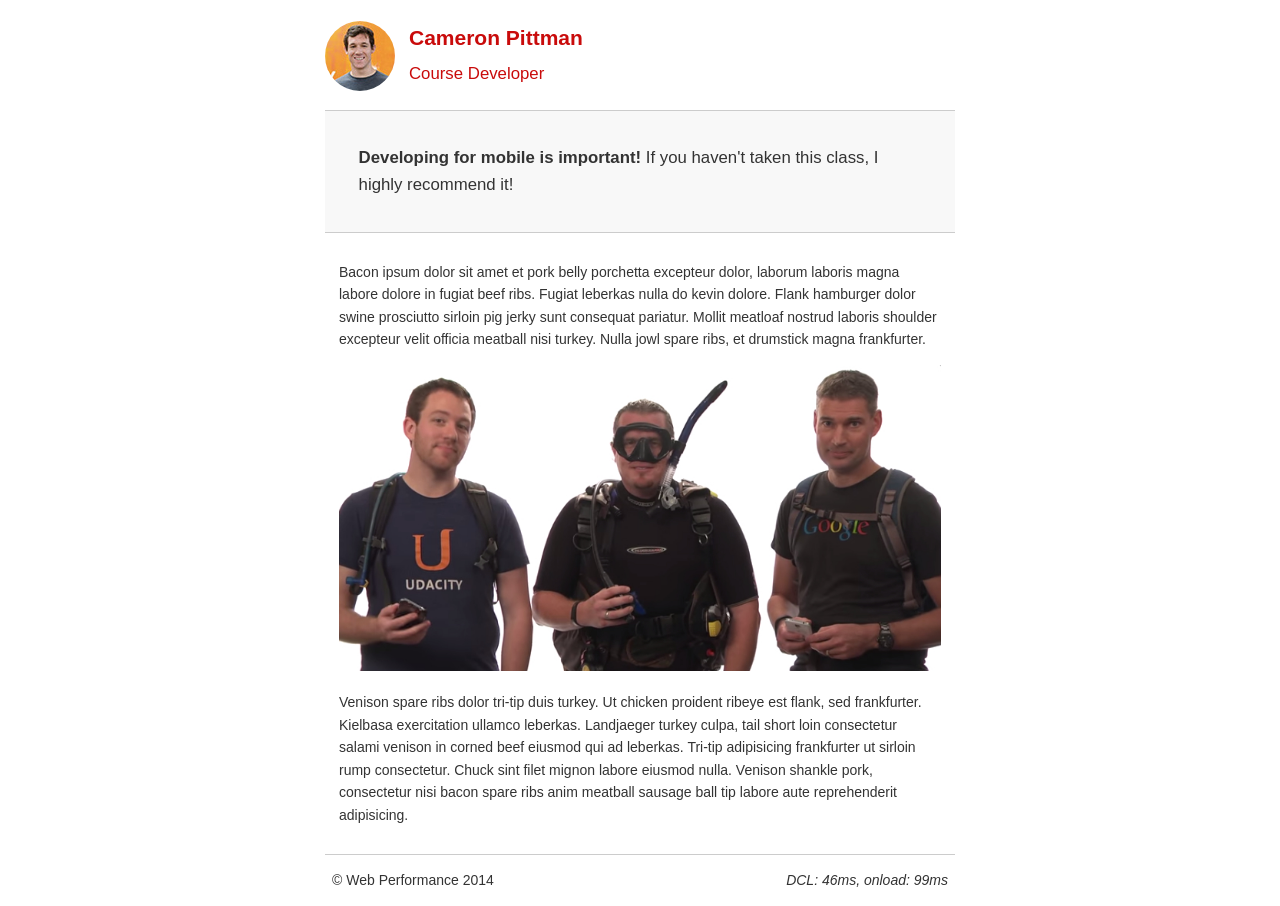
<file: project-mobile.html>
<!DOCTYPE html>
<html lang="en">
  <head>
    <meta charset="utf-8">
    <meta name="viewport" content="width=device-width, initial-scale=1">
    <meta name="description" content=" FILL ME IN ">
    <meta name="author" content=" FILL ME IN ">
    <title>Cameron Pitman: Portfolio</title>

    <!-- Hmm, what is the impact of web fonts on speed? Measure it... -->
    <!-- <link href="//fonts.googleapis.com/css?family=Open+Sans:400,700" rel="stylesheet"> -->

    <link href="css/style.css" rel="stylesheet">
    <link href="css/print.css" rel="stylesheet">

    <script>
      (function(w,g){w['GoogleAnalyticsObject']=g;
      w[g]=w[g]||function(){(w[g].q=w[g].q||[]).push(arguments)};w[g].l=1*new Date();})(window,'ga');

      // TODO: replace with your Google Analytics profile ID.
      ga('create', 'UA-XXXX-Y');
      ga('send', 'pageview');
    </script>
    <script src="http://www.google-analytics.com/analytics.js"></script>
    <script async src="js/perfmatters.js"></script>
  </head>

  <body>
    <header>
      <a href="/"><img src="img/profilepic.jpg"></a>
      <p>Cameron Pittman<br><span>Course Developer</span></p>
    </header>

    <div class="container">
      <div class="hero">
        <strong>Developing for mobile is important!</strong> If you haven't taken this class, I highly recommend it!
      </div>

      <div class="content">
        
        <p>Bacon ipsum dolor sit amet et pork belly porchetta excepteur dolor, laborum laboris magna labore dolore in fugiat beef ribs. Fugiat leberkas nulla do kevin dolore. Flank hamburger dolor swine prosciutto sirloin pig jerky sunt consequat pariatur. Mollit meatloaf nostrud laboris shoulder excepteur velit officia meatball nisi turkey. Nulla jowl spare ribs, et drumstick magna frankfurter.</p>

        <img src="img/mobilewebdev.jpg">

        <p>Venison spare ribs dolor tri-tip duis turkey. Ut chicken proident ribeye est flank, sed frankfurter. Kielbasa exercitation ullamco leberkas. Landjaeger turkey culpa, tail short loin consectetur salami venison in corned beef eiusmod qui ad leberkas. Tri-tip adipisicing frankfurter ut sirloin rump consectetur. Chuck sint filet mignon labore eiusmod nulla. Venison shankle pork, consectetur nisi bacon spare ribs anim meatball sausage ball tip labore aute reprehenderit adipisicing.</p>

    </div>

    <footer>
      <p>&copy; Web Performance 2014 <span id="crp-stats"></span></p>
    </footer>
  </body>
</html>
</file>
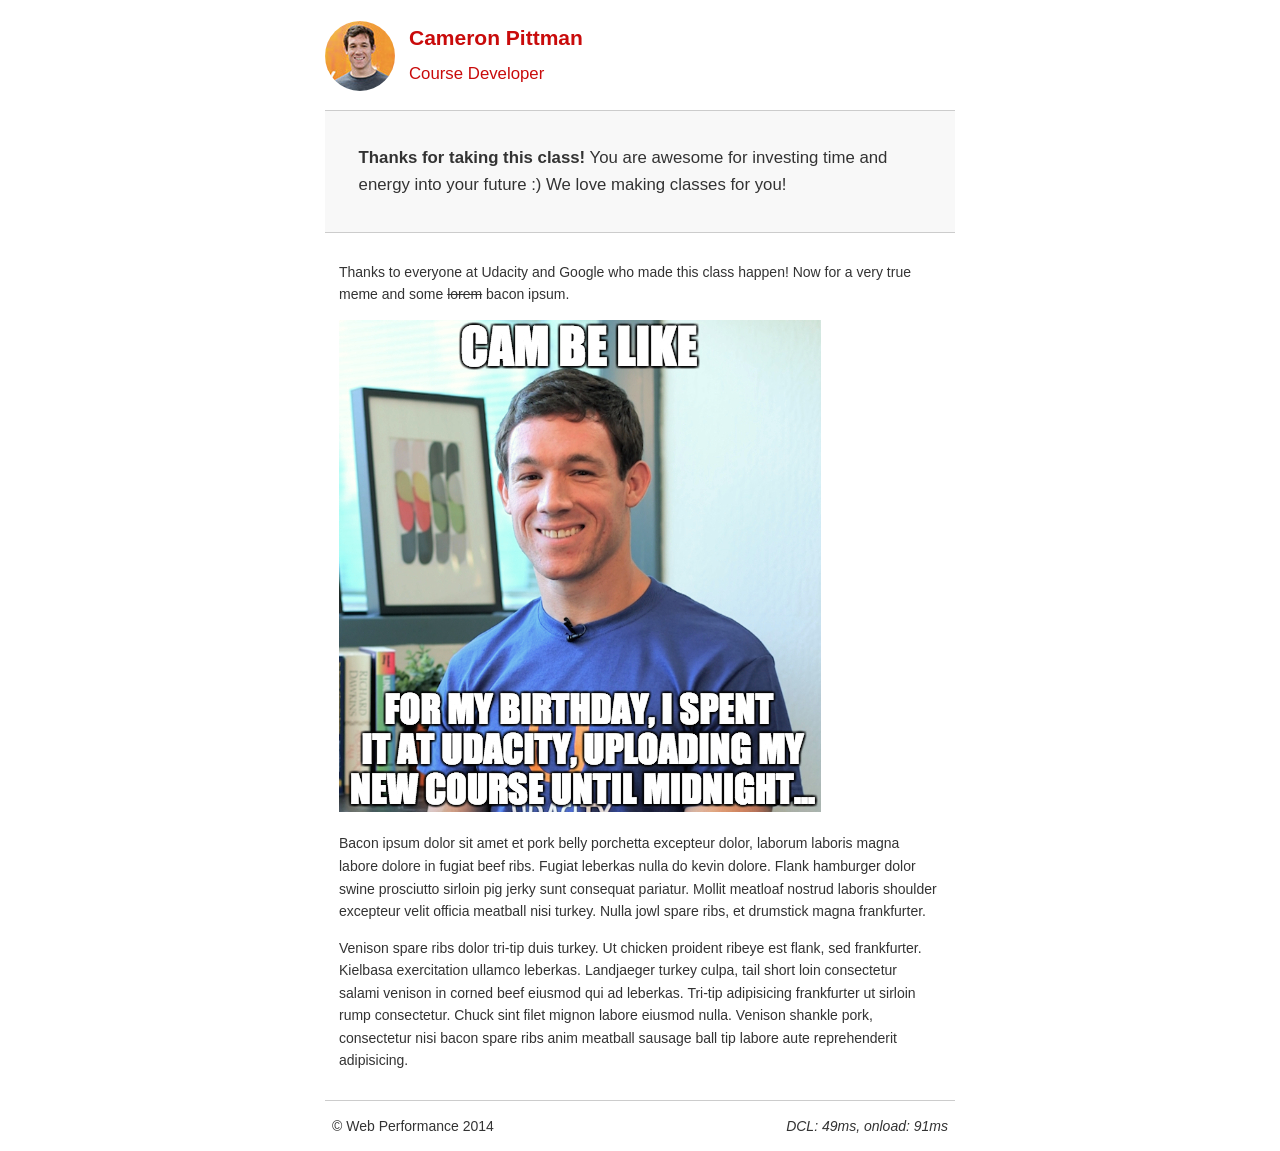
<file: project-webperf.html>
<!DOCTYPE html>
<html lang="en">
  <head>
    <meta charset="utf-8">
    <meta name="viewport" content="width=device-width, initial-scale=1">
    <meta name="description" content=" FILL ME IN ">
    <meta name="author" content=" FILL ME IN ">
    <title>Cameron Pitman: Portfolio</title>

    <!-- Hmm, what is the impact of web fonts on speed? Measure it... -->
    <!-- <link href="//fonts.googleapis.com/css?family=Open+Sans:400,700" rel="stylesheet"> -->

    <link href="css/style.css" rel="stylesheet">
    <link href="css/print.css" rel="stylesheet">

    <script>
      (function(w,g){w['GoogleAnalyticsObject']=g;
      w[g]=w[g]||function(){(w[g].q=w[g].q||[]).push(arguments)};w[g].l=1*new Date();})(window,'ga');

      // TODO: replace with your Google Analytics profile ID.
      ga('create', 'UA-XXXX-Y');
      ga('send', 'pageview');
    </script>
    <script src="http://www.google-analytics.com/analytics.js"></script>
    <script async src="js/perfmatters.js"></script>
  </head>

  <body>
    <header>
      <a href="/"><img src="img/profilepic.jpg"></a>
      <p>Cameron Pittman<br><span>Course Developer</span></p>
    </header>

    <div class="container">
      <div class="hero">
        <strong>Thanks for taking this class!</strong> You are awesome for investing time and energy into your future :) We love making classes for you!
      </div>

      <div class="content">
        
        <p>Thanks to everyone at Udacity and Google who made this class happen! Now for a very true meme and some <strike>lorem</strike> bacon ipsum.</p>

        <img src="img/cam_be_like.jpg">

        <p>Bacon ipsum dolor sit amet et pork belly porchetta excepteur dolor, laborum laboris magna labore dolore in fugiat beef ribs. Fugiat leberkas nulla do kevin dolore. Flank hamburger dolor swine prosciutto sirloin pig jerky sunt consequat pariatur. Mollit meatloaf nostrud laboris shoulder excepteur velit officia meatball nisi turkey. Nulla jowl spare ribs, et drumstick magna frankfurter.</p>

        <p>Venison spare ribs dolor tri-tip duis turkey. Ut chicken proident ribeye est flank, sed frankfurter. Kielbasa exercitation ullamco leberkas. Landjaeger turkey culpa, tail short loin consectetur salami venison in corned beef eiusmod qui ad leberkas. Tri-tip adipisicing frankfurter ut sirloin rump consectetur. Chuck sint filet mignon labore eiusmod nulla. Venison shankle pork, consectetur nisi bacon spare ribs anim meatball sausage ball tip labore aute reprehenderit adipisicing.</p>

    </div>

    <footer>
      <p>&copy; Web Performance 2014 <span id="crp-stats"></span></p>
    </footer>
  </body>
</html>
</file>
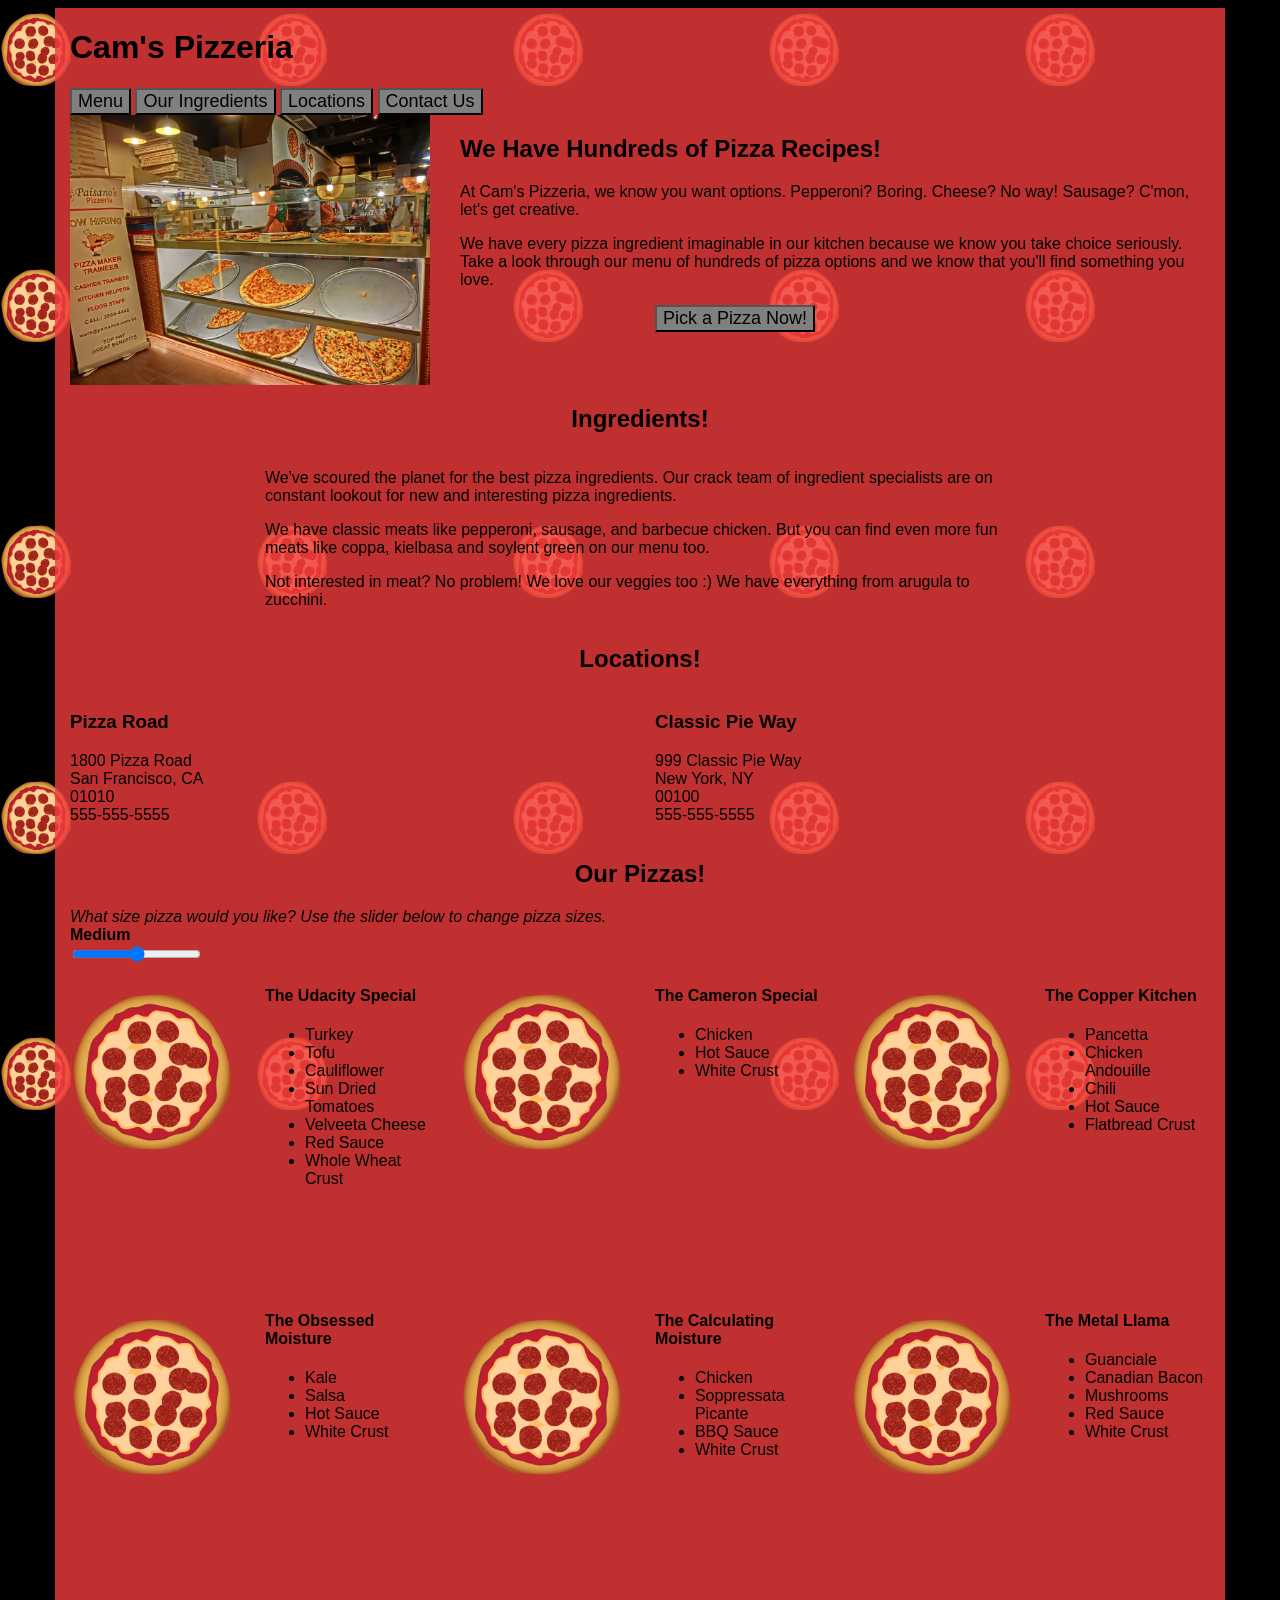
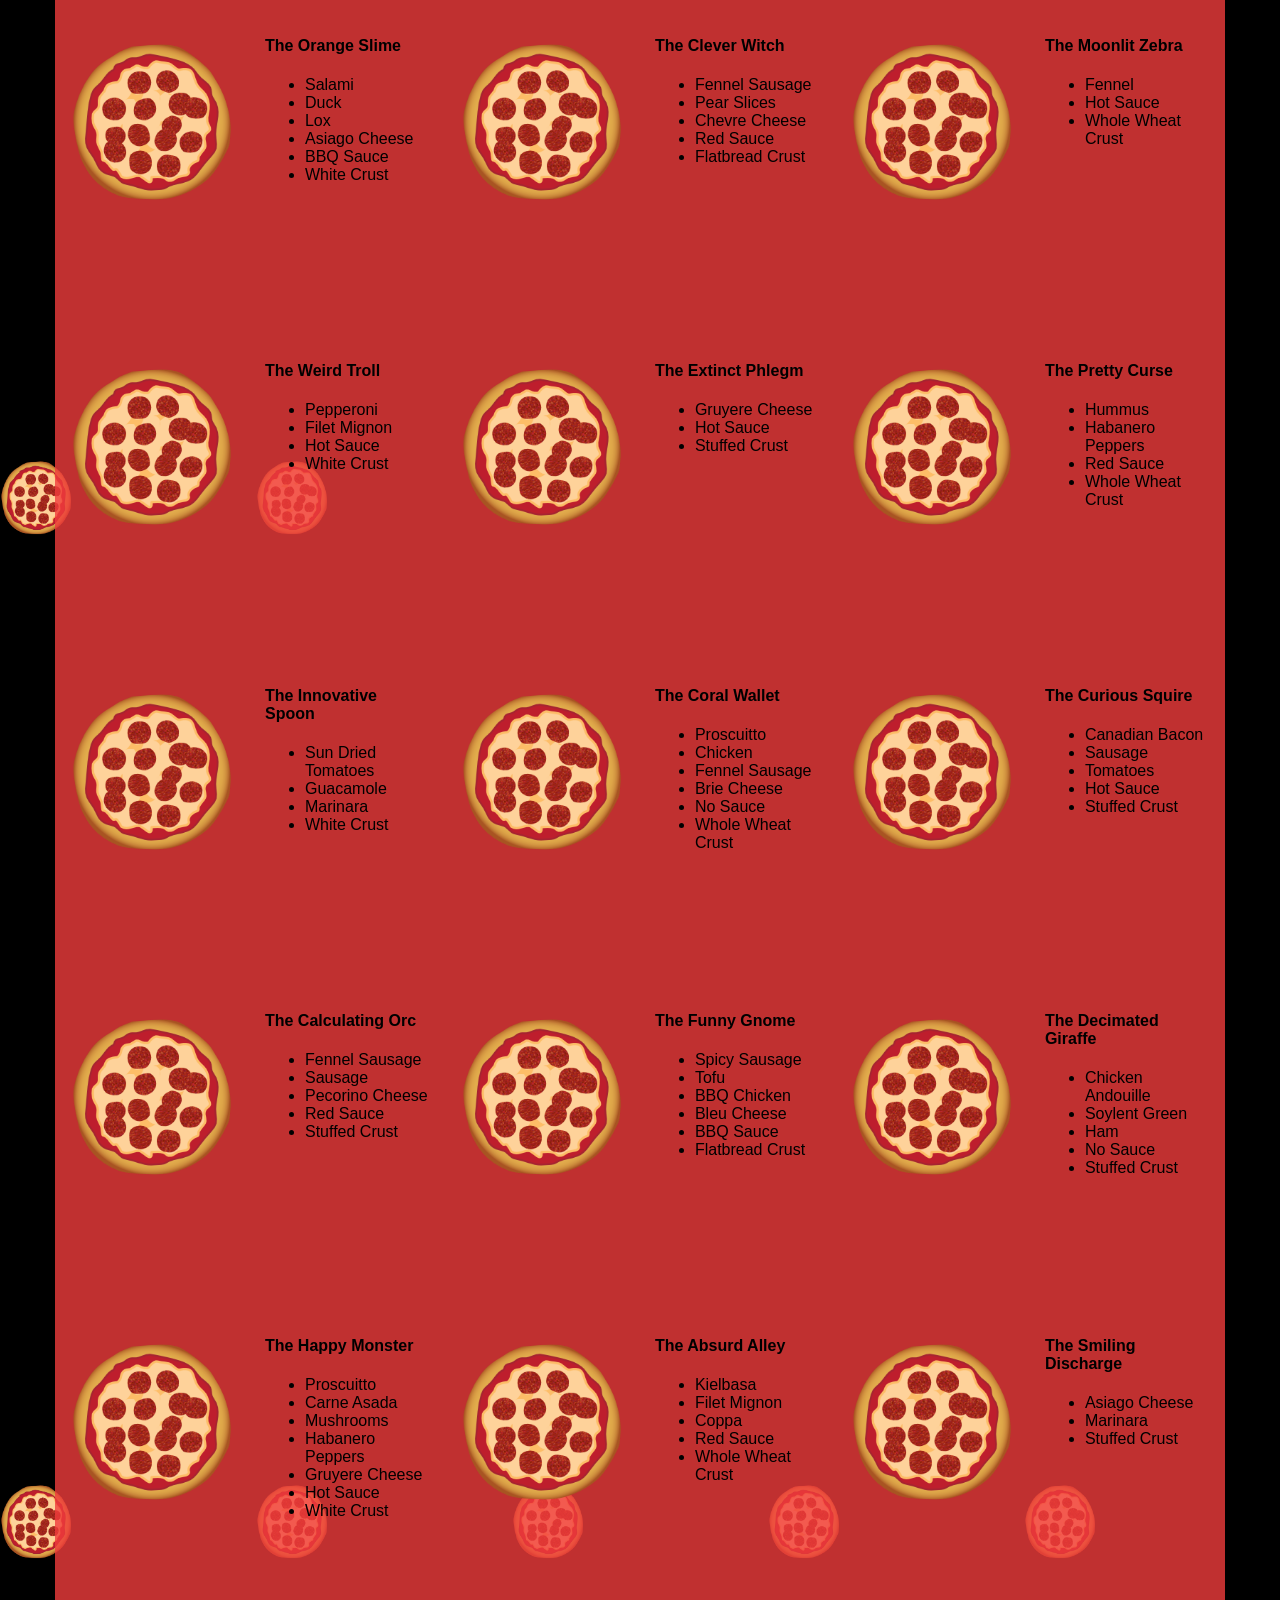
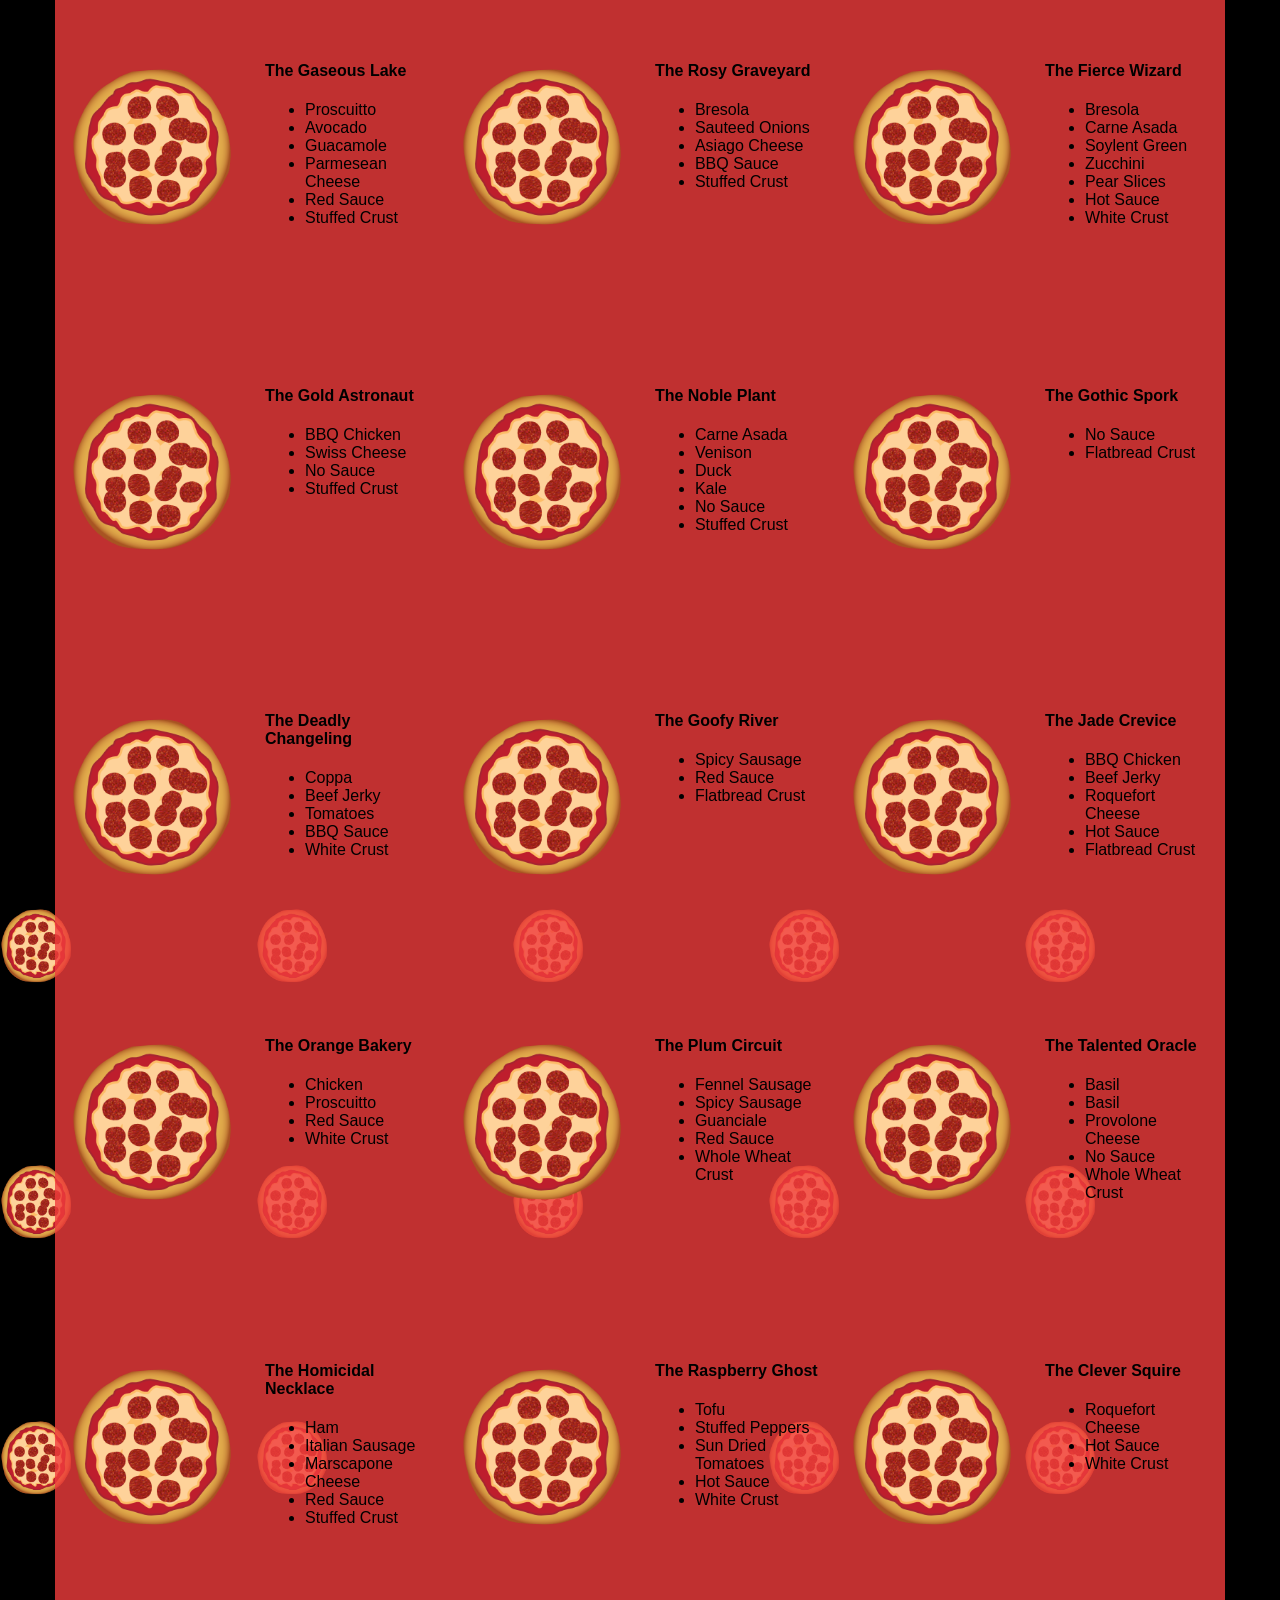
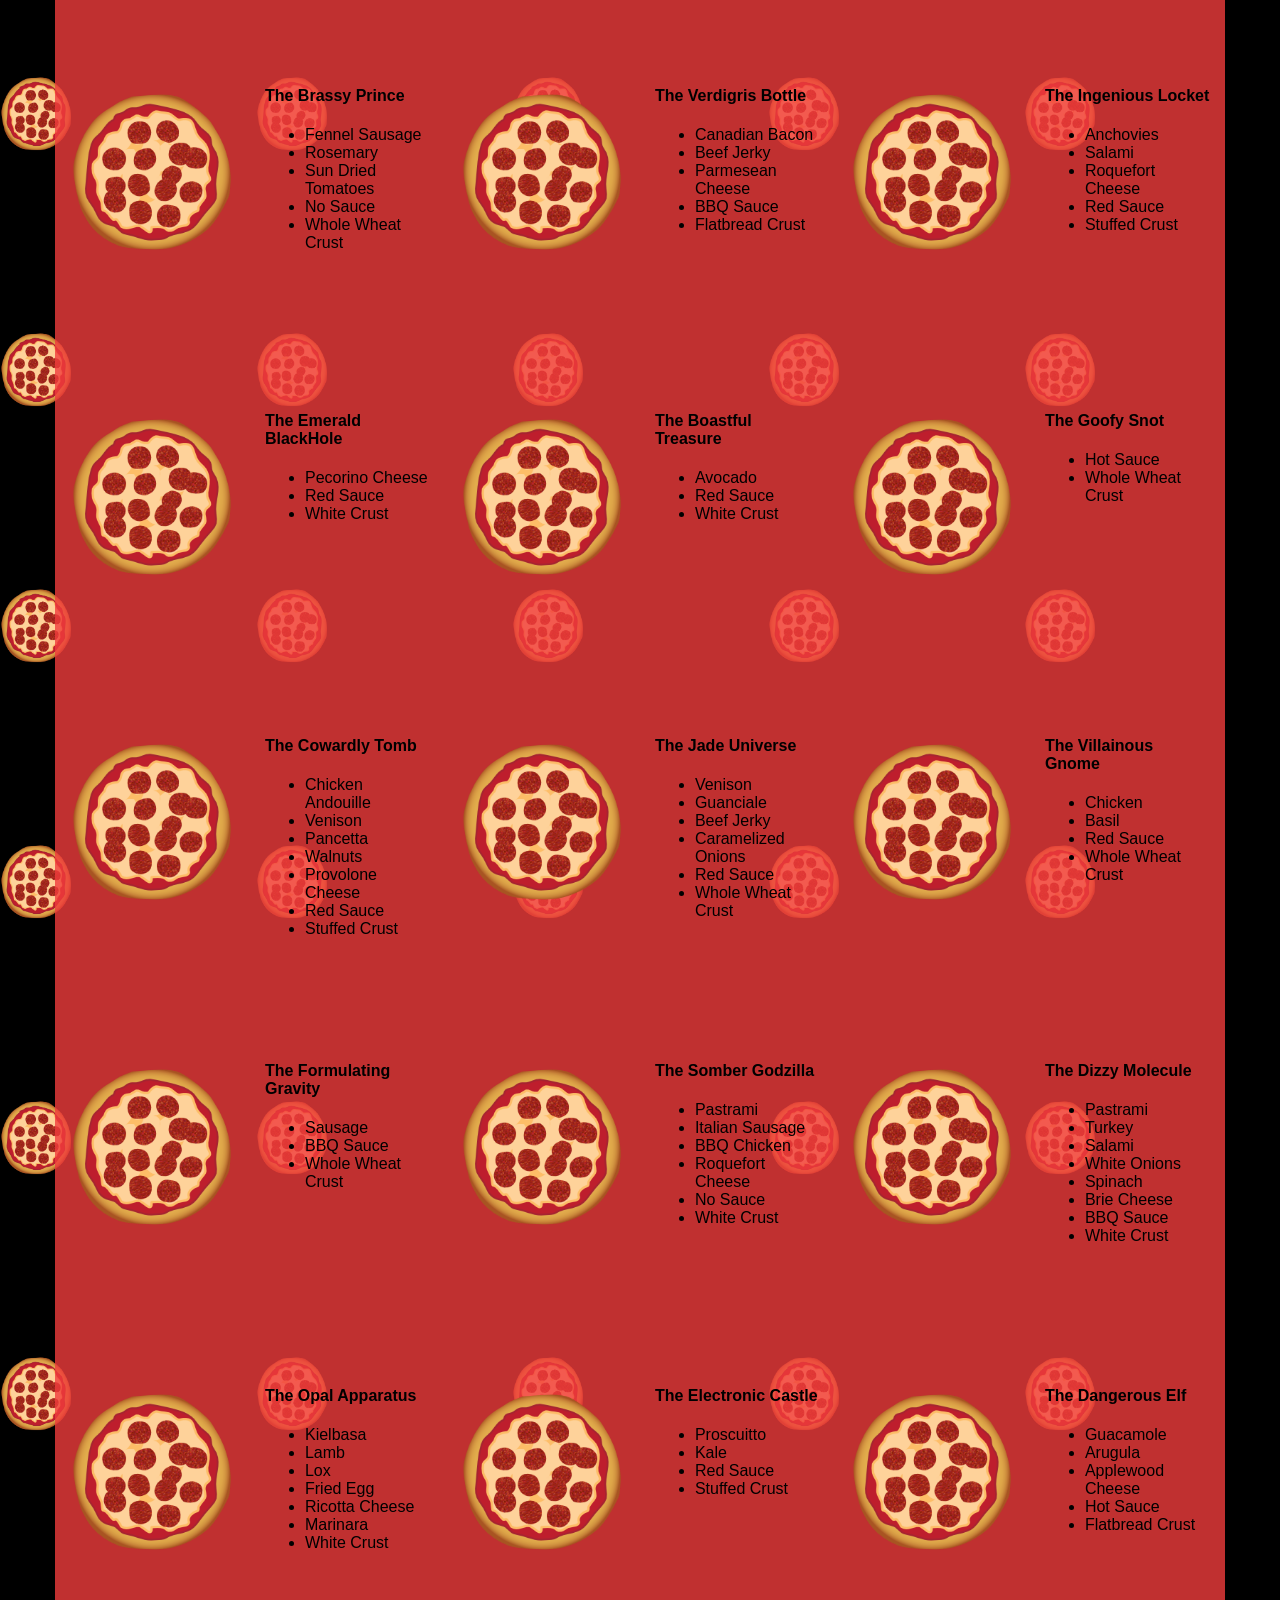
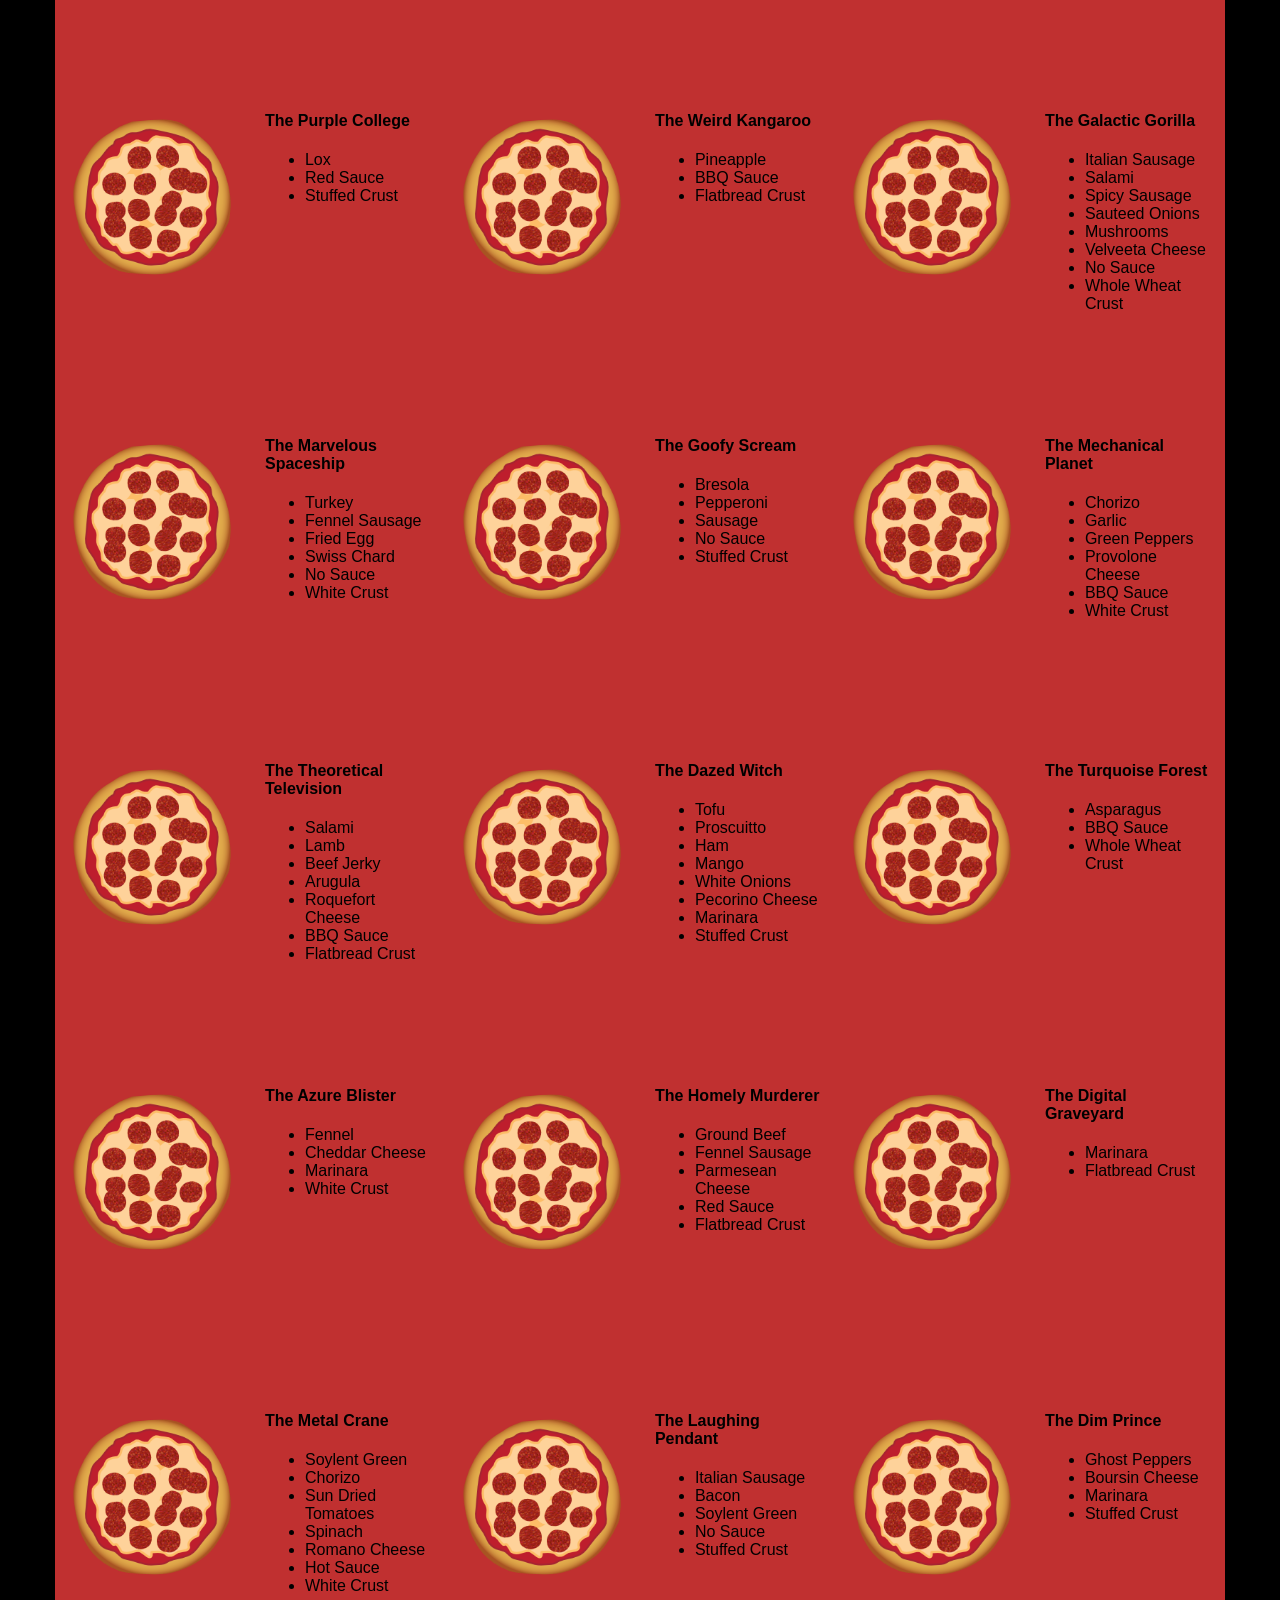
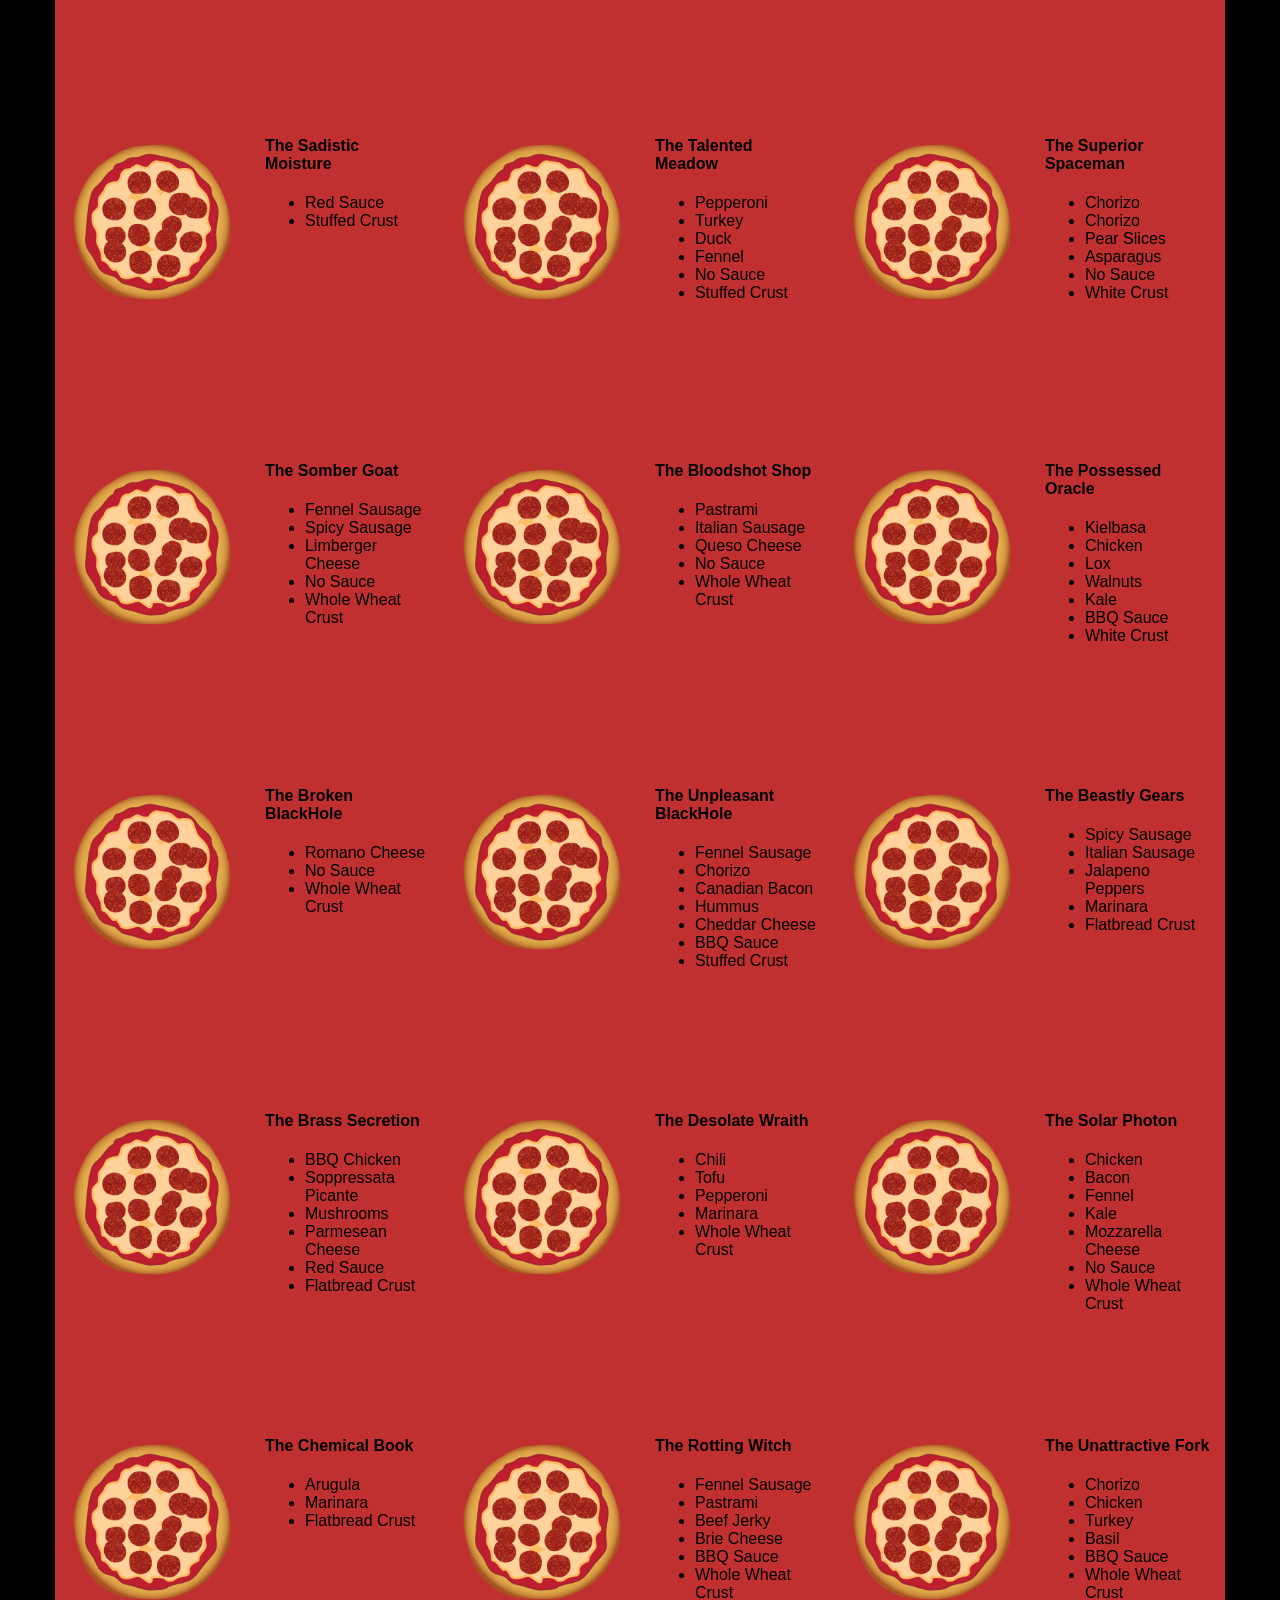
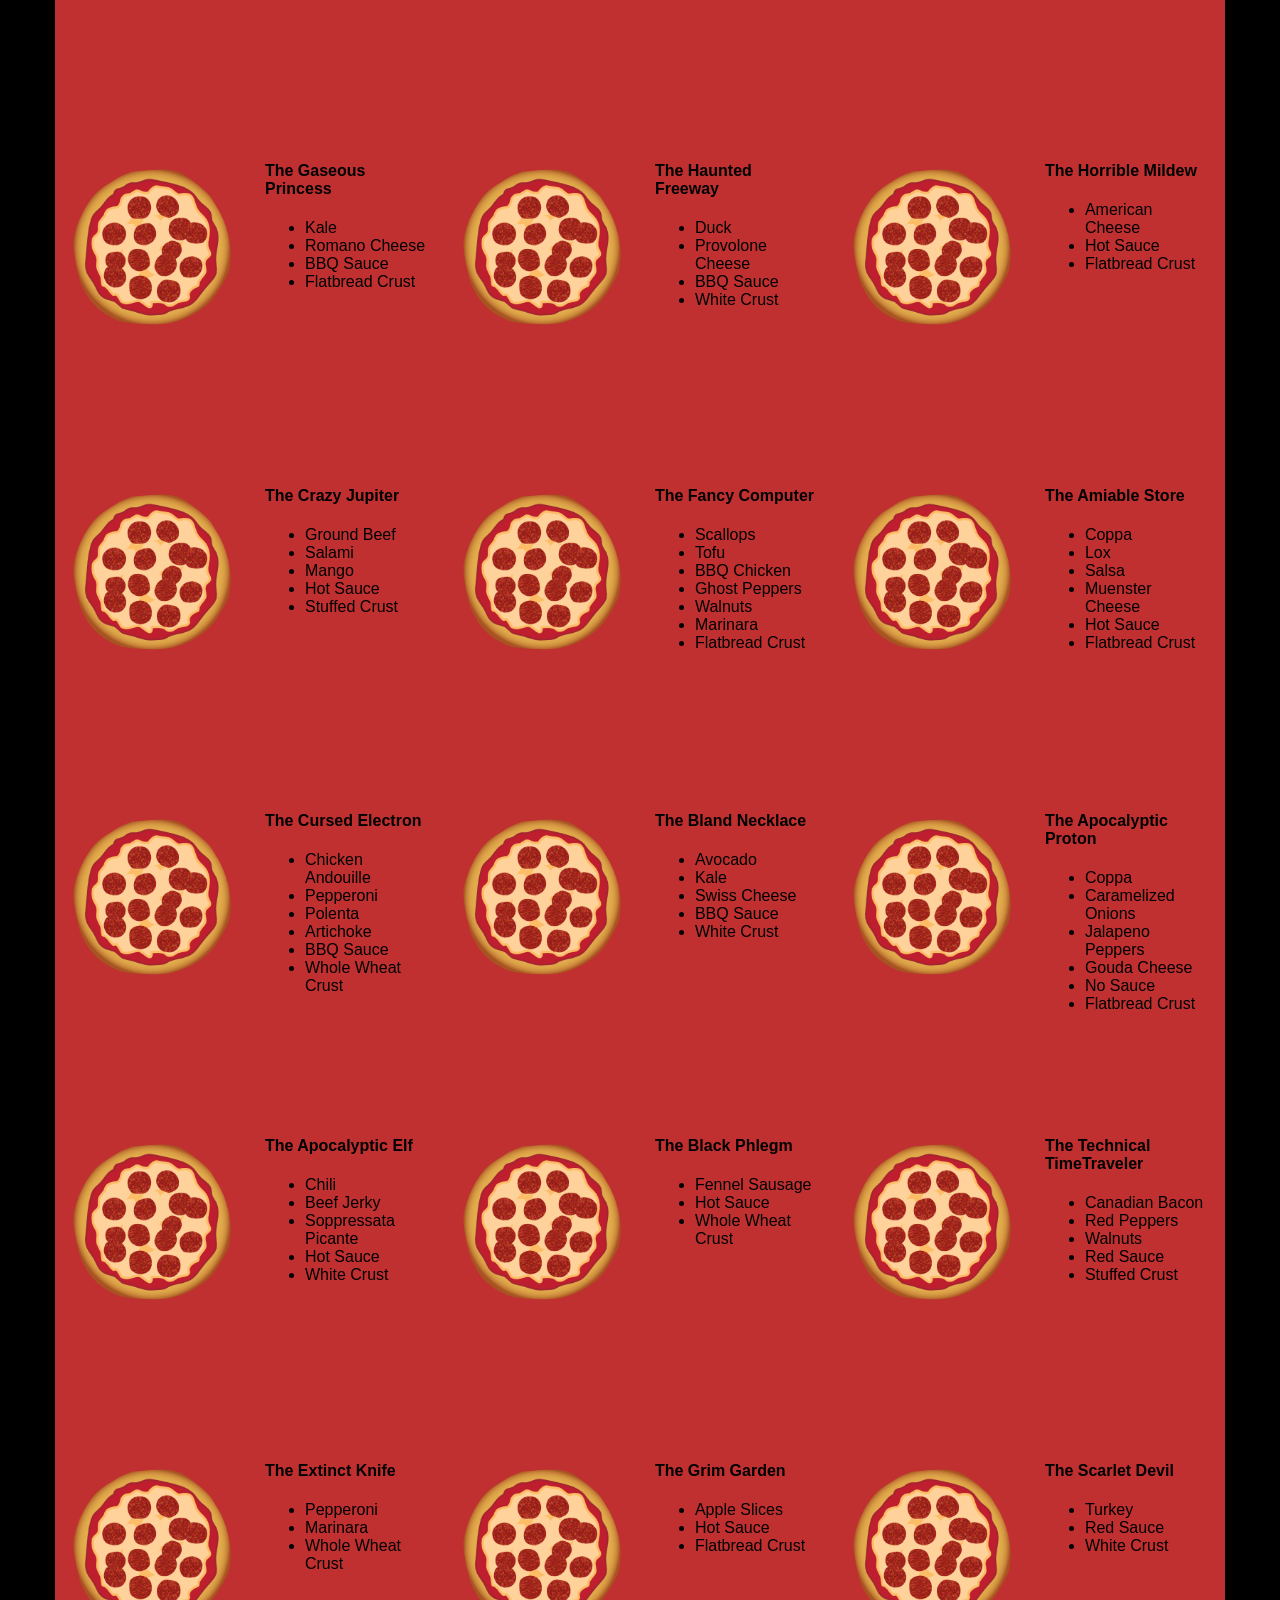
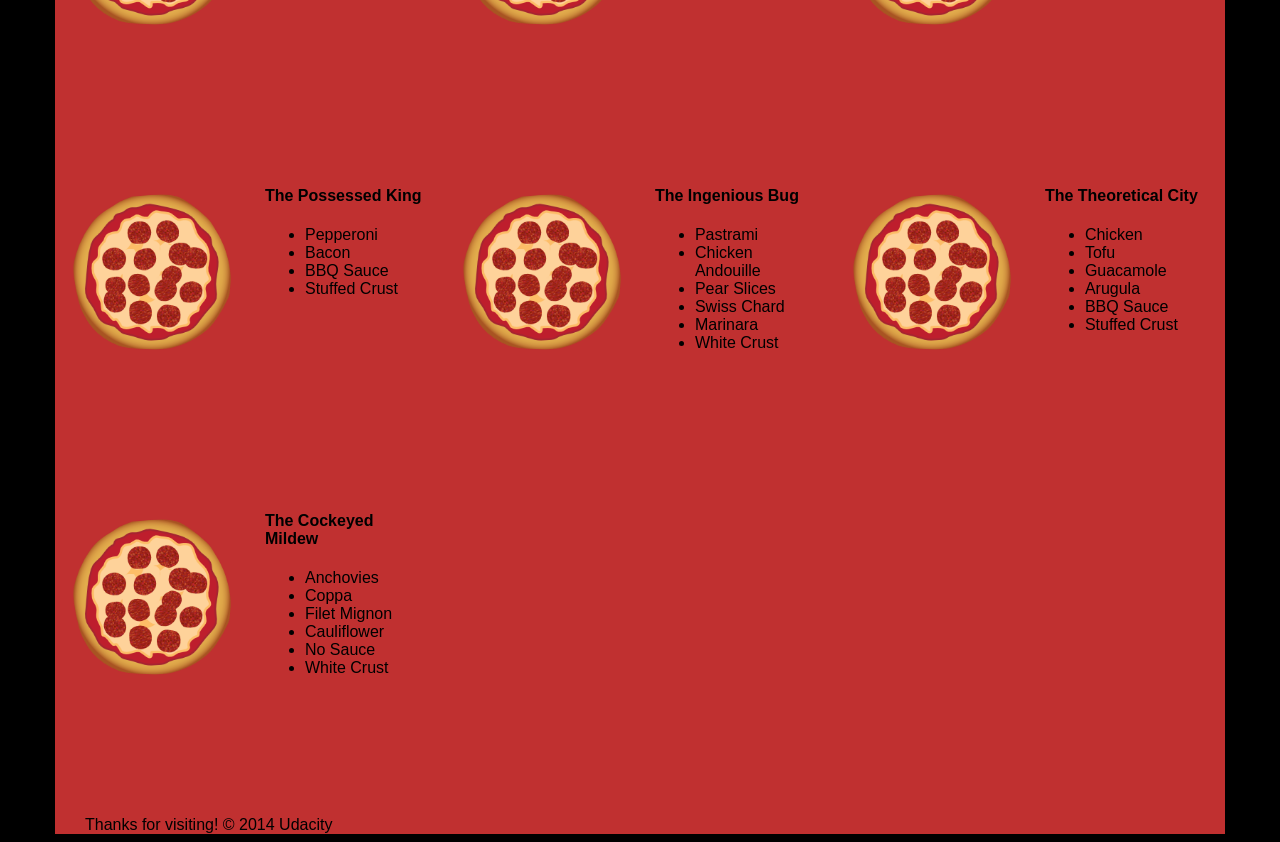
<file: views/pizza.html>
<!DOCTYPE HTML>
<html>
<head>  
  <link rel="stylesheet" href="css/style.css">
  <link rel="stylesheet" href="css/bootstrap-grid.css">
</head>

<body>
  <div class="container">
    <div id="header" class="row">
      <div class="col-md-6">
        <div class="row">
          <div class="col-md-12">
            <h1>Cam's Pizzeria</h1>
            <div class="row">
              <div id="menu" class="col-md-12">
                <form action="#randomPizzas">
                  <input type="submit" value="Menu">
                </form>
                <form action="#ingredients">
                  <input type="submit" value="Our Ingredients">
                </form>
                <form action="#locations">
                  <input type="submit" value="Locations">
                </form>
                <form action="#" onsubmit="alert('Thanks for clicking! This button doesn\'t do anything because this is a fake pizzeria :\)')">
                  <input type="submit" value="Contact Us">
                </form>
              </div>
            </div>
          </div>
        </div>
      </div>
      <div id="movingPizzas1" class="col-md-6">
      </div>
    </div>
    <div id="callToAction" class="row">
      <div class="col-md-4">
        <img src="images/pizzeria.jpg" class="img-responsive"> <!-- Image credit to: http://commons.wikimedia.org/wiki/File:HK_TST_night_%E5%98%89%E8%98%AD%E9%81%93_Granville_Road_restaurant_Paisano's_Pizzeria_pizza_Dec-2013.JPG -->
      </div>
      <div class="col-md-8">
        <div class="row">
          <div class="col-md-12">
            <h2>We Have Hundreds of Pizza Recipes!</h2>            
            <p>At Cam's Pizzeria, we know you want options. Pepperoni? Boring. Cheese? No way! Sausage? C'mon, let's get creative.</p>

            <p>We have every pizza ingredient imaginable in our kitchen because we know you take choice seriously. Take a look through our menu of hundreds of pizza options and we know that you'll find something you love.</p>
          </div>
        </div>
        <div class="row">
          <div class="col-md-6 col-md-push-3">
            <form action="#randomPizzas">
              <input type="submit" value="Pick a Pizza Now!">
            </form>
          </div>
        </div>
      </div>
    </div>
    <div id="ingredients" class="row">
      <div class="col-md-8 col-md-push-2">
        <div class="row">
          <div class="col-md-12 centered">
            <h2>Ingredients!</h2>
          </div>
        </div>
        <div class="row">
          <div class="col-md-12">
            <p>We've scoured the planet for the best pizza ingredients. Our crack team of ingredient specialists are on constant lookout for new and interesting pizza ingredients.</p>

            <p>We have classic meats like pepperoni, sausage, and barbecue chicken. But you can find even more fun meats like coppa, kielbasa and soylent green on our menu too.</p>

            <p>Not interested in meat? No problem! We love our veggies too :) We have everything from arugula to zucchini.</p>
          </div>
        </div>
      </div>
    </div>
    <div id="locations" class="row">
      <div class="col-md-12">
        <h2 style="text-align: center">Locations!</h2>
        <div class="row">
          <div class="col-md-6">
            <h3>Pizza Road</h3>
            <p>1800 Pizza Road<br>San Francisco, CA<br>01010<br>555-555-5555</p>
          </div>
          <div class="col-md-6">
            <h3>Classic Pie Way</h3>
            <p>999 Classic Pie Way<br>New York, NY<br>00100<br>555-555-5555</p>
          </div>
        </div>
      </div>
    </div>
    <div id="pizzaGenerator" class="row">
      <div class="col-md-12">
        <h2 style="text-align: center">Our Pizzas!</h2>
        <div class="row">
          <div class="col-md-12">
            <em>What size pizza would you like? Use the slider below to change pizza sizes.</em>
          </div>
          <div id="pizzaSize" class="col-md-6">Medium</div>
          <div class="col-md-12">
            <input id="sizeSlider" type="range" min="1" max="3" value="2" step="1" onchange="resizePizzas(this.value)"></input>
          </div>
        </div>
        <div id="randomPizzas" class="row">
          <div id="pizza0" class="randomPizzaContainer" style="width:33.33%;">
            <div class="col-md-6">
              <img src="images/pizza.png" class="img-responsive">
            </div>
            <div class="col-md-6">
              <h4>The Udacity Special</h4>
              <ul>
                <li>Turkey</li>
                <li>Tofu</li>
                <li>Cauliflower</li>
                <li>Sun Dried Tomatoes</li>
                <li>Velveeta Cheese</li>
                <li>Red Sauce</li>
                <li>Whole Wheat Crust</li>
              </ul>
            </div>
          </div>
          <div id="pizza1" class="randomPizzaContainer" style="width:33.33%;">
            <div class="col-md-6">
              <img src="images/pizza.png" class="img-responsive">
            </div>
            <div class="col-md-6">
              <h4>The Cameron Special</h4>
              <ul>
                <li>Chicken</li>
                <li>Hot Sauce</li>
                <li>White Crust</li>
              </ul>
            </div>
          </div>
        </div>
      </div>
    </div>
    <div id="footer" class="col-md-12">Thanks for visiting! &copy; 2014 Udacity</div>
  </div>
  <script type="text/javascript" src="js/main.js"></script>
</body>

</html>
</file>
<file: css/style.css>
html {
  font-size: 100%;
  overflow-y: scroll;
  -webkit-tap-highlight-color: rgba(0,0,0,0);
  -ms-text-size-adjust: 100%;
  -webkit-text-size-adjust: none;
}
body { margin: 0; font-size: 14px; line-height: 1.61; font-weight: 400; }
body, button, input, select, textarea { font-family: 'Open Sans', sans-serif; color: #333; }

a { color: #12C; }
a:visited { color: #61C; }
a:focus { outline: thin dotted; }
a:hover, a:active { color: #c00; outline: 0; }

b, strong { font-weight: bold; }
pre, code { font-family: monospace, monospace; font-size: 1em; }
ul, ol { margin: 1em 0; padding: 0 0 0 20px; }
img { border: 0; max-width: 100%; }

body { background: #fff; }
header, footer, .container { max-width: 45em; margin: 0 auto; }

header { padding: 0 0.5em; color: #C90B0B; }
header img { border-radius: 40px; float: left; }
header p { font-size:1.5em; font-weight: bold; padding-left: 4em;}
header p span { font-size: 0.8em; font-weight: normal;}

.hero { padding: 2em; background-color: #f8f8f8; font-size:1.2em;
  border-bottom: 1px solid #ccc;
  border-top: 1px solid #ccc;
}

.content { padding: 1em 1em; }
.content li { list-style-type: none; font-size: 1.1em;}
li img { float:left; padding-right: 1em; }
li p { font-size: 0.9em; font-style: italic; }

footer {
  padding: 0 0.5em;
  border-top: 1px solid #ccc;
}
footer span { float: right; font-style: italic; }

/* Smartphones (portrait) */
@media only screen and (max-width: 480px) {
  body { font-size: 12px;}
  header p { padding-left: 4.5em;}
}
</file>
<file: css/print.css>
@media print {
  * { background: transparent !important; color: black !important; text-shadow: none !important; filter:none !important; -ms-filter: none !important; }
  a, a:visited { color: #444 !important; text-decoration: underline; }
  a[href]:after { content: " (" attr(href) ")"; }
  tr, img { page-break-inside: avoid; }
  img { max-width: 100% !important; }
  @page { margin: 0.5cm; }
  p, h2, h3 { orphans: 3; widows: 3; }
  h2, h3{ page-break-after: avoid; }
}
</file>
<file: views/css/style.css>
/** {
  outline: 1px solid red !important;
}*/
* {
  -webkit-box-sizing: border-box;
  -moz-box-sizing: border-box;
  -box-sizing: border-box;
}

body {
  font-family: "Trebuchet MS", Helvetica, sans-serif;
  background: black;
}

input {
  background: grey;
  font-size: 18px;
}

form {
  display: inline-block;
}

.centered {
  text-align: center;
}

#pizzaSize {
  font-weight: 800;
}

.mover {
  position: fixed;
  width: 256px;
  z-index: -1;
}

.randomPizzaContainer {
  float: left;
  display: flex;
}

.randomPizzaContainer:after {
  content: "";
  display: table;
  clear:both;
}

 .container {
  background-color: rgba(240, 60, 60, 0.8);
}
</file>
